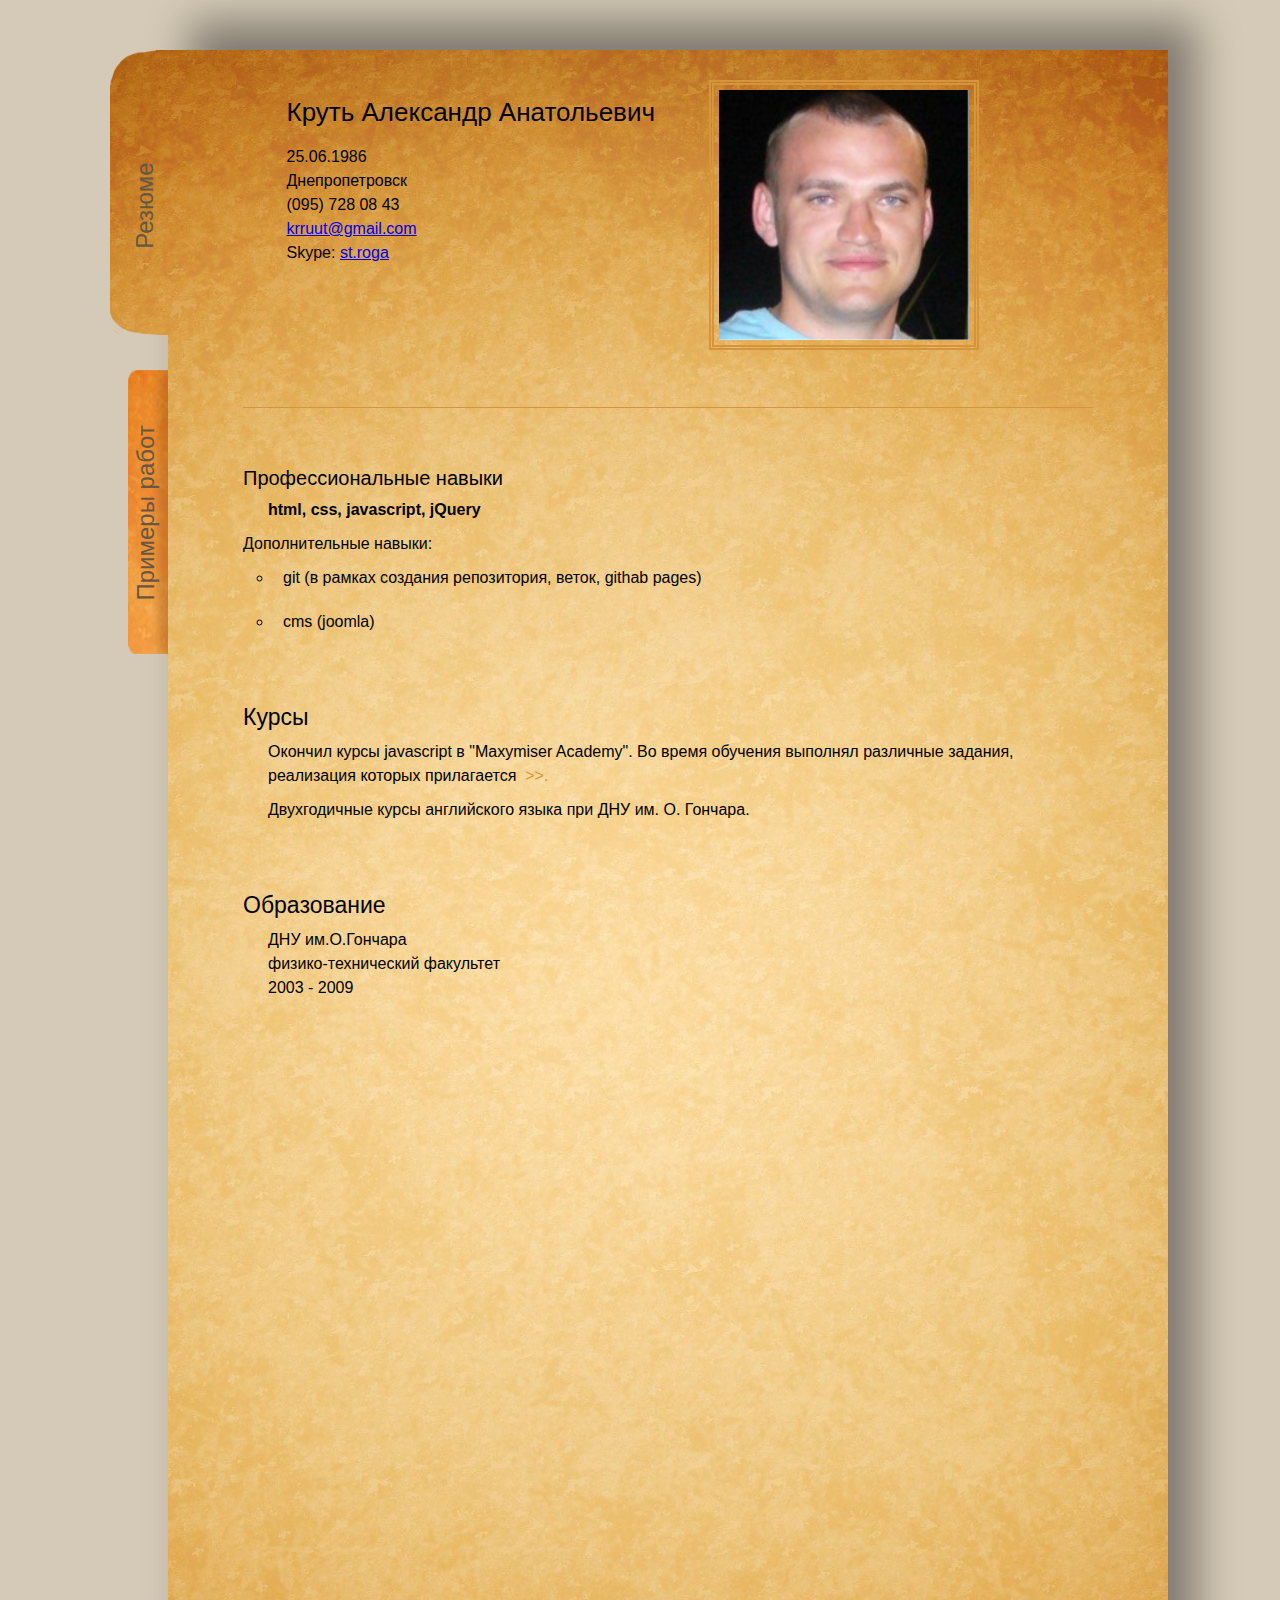
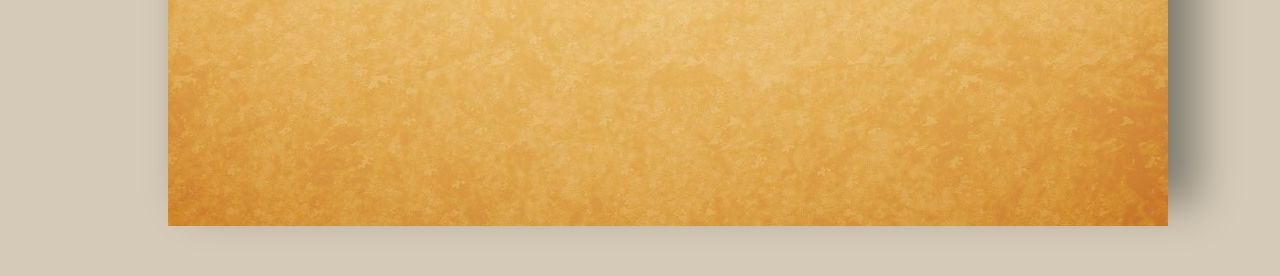
<file: index.html>
<!DOCTYPE html>
<html>
<head>
	<meta charset='utf-8' />
	<meta http-equiv="X-UA-Compatible" content="chrome=1" />
	

	<link rel="stylesheet" type="text/css" media="screen" href="css/style.css">
	<script type="text/javascript" src="js/helpers.js"></script>
	<title>Me</title>
</head>
<body>
	<div class="wrapper">
		<div class="sidebar">
			<div class="res_b" >
				<img src="new_img/first_all.png">
			</div>
			<div class="resume">
				<a href="#resume">Резюме</a>
			</div>
			<div class="task_b" >
				<img src="new_img/second_all.png">
			</div>
			<div class="tasks">
				<a href="#tasks">Примеры работ</a>
			</div>
		</div>
		<div class="content">
			<div class="resume_page">
				<div class="header">
					<div class="text_content">
						<h1>Круть Александр Анатольевич</h1>
						<div class="about">
							<p>25.06.1986</p>
							<p>Днепропетровск</p>
							<p>(095) 728 08 43</p>
							<a href="mailto:krruut@gmail.com">krruut@gmail.com</a>
							<p>Skype: <a href="skype:st.roga?chat">st.roga</a></p>
						</div>
					</div>
					<div class="foto">
						<img src="new_img/me.png" width="250" height="250">
					</div>
				</div>
				<div class="resume_content">
					<div class="skills">
						<h3>Профессиональные навыки</h3>
						<p>
							html, css, javascript, jQuery
						</p>
						<ol>Дополнительные навыки:
							<li>git (в рамках создания репозитория, веток, githab pages)</li>
							<li>cms (joomla)</li>
						</ol>
					</div>
					<div class="courses">
						<h2>Курсы</h2>
						<p>
							Окончил курсы javascript в "Maxymiser Academy". Во время обучения выполнял различные задания, реализация которых прилагается 
							<a href="#tasks"> &nbsp;>>.</a>
						</p>
						<p>Двухгодичные курсы английского языка при ДНУ им. О. Гончара.</p>
					</div>
					<div class="education">
						<h2>Образование</h2>
						<p>
							ДНУ им.О.Гончара</br>
							физико-технический факультет</br>
							2003 - 2009
						</p>
					</div>
				</div>
			</div> 
			<div class="code_page hide">
				<div class="links">
					<h2>Примеры работ</h2>
					<ul>
						<li>
							<p>1. Реализовать галерею</p>
							<p>Требования:</p>
							<ol>
								<li>Использовать разные изображения для превьюшек и большого изображения (в этом и заключается цимес)</li>
								<li>Автоматически листать на следующее изображение через 5 секунд</li>
								<li>Не листать галерею после того, как пользователь кликнул на одну из превьюшек</li>
								<li>Количество галерей на странице может быть любым</li>
								<li>Количество изображений в галерее может быть любым</li>
								<li>Галерею можно листать с клавиатуры. Но только одну из всех галерей на странице. Листается та, с которой пользователь работал в последний раз. Или над которой находится мышка в данный момент.</li>
								<li>Должно работать в 8 ие.</li>
							</ol>
							<p>Реализация:&nbsp;<a href="Prototypes/index.html">Галерея&nbsp;</a> <span>Код:&nbsp;<a href="https://github.com/KrutA/study/tree/master/Prototypes/css">Css&nbsp;</a> <a href="https://github.com/KrutA/study/tree/master/Prototypes/js">JavaScript</a></span></p>
						</li>

						<li>
							<p>2. Реализовать многоуровневое контекстное меню как в Windows. Открываться должно по правой кнопке в любой части страницы. </p>
							<p>Реализация:&nbsp;<a href="Context menu/index.html">Контекстное меню&nbsp;</a> <span>Код:&nbsp;<a href="https://github.com/KrutA/study/tree/master/Context%20menu/css">Css&nbsp;</a> <a href="https://github.com/KrutA/study/tree/master/Context%20menu/js">JavaScript</a></span></p>
						</li>
						<li>
							<p>3. Реализовать инпут (слайдер). Библиотеку jquery не использовать. Подписку на события слайдера сделать через свой метод on.</p>
							<p>Реализация:&nbsp;<a href="slider/index.html">Слайдер&nbsp;</a> <span>Код:&nbsp;<a href="https://github.com/KrutA/study/blob/master/slider/css/style.css">Css&nbsp;</a> <a href="https://github.com/KrutA/study/blob/master/slider/js/slider.js">JavaScript</a></span></p>
						</li>
						<li>
							<p>4. Реализовать инпут-пароль, в момент ввода проверять сложность вводимого пароля. Сложность градировать по 5-бальной шкале. Показывать уровень сложности пароля под полем ввода. Детали реализации функции проверки сложности пароля не интересны (можно считать количество символов, например).
							</p>
							<p>Написать валидатор, который будет проверять верность вводимого email-а. Каждую ошибку сопровождать соответствующим сообщением. Возможные ошибки: не заполненное поле, не валидный email, уже занятый email. Предполагаем, что список занятых email-лов есть, и он хранится в глобальной переменной.
							</p>
							<p>Реализация:&nbsp;<a href="Forms/index.html">Email и Password валидация&nbsp;</a> <span>Код:&nbsp;<a href="https://github.com/KrutA/study/tree/master/Forms/css">Css&nbsp;</a> <a href="https://github.com/KrutA/study/tree/master/Forms/js">JavaScript</a></span></p>
						</li>
						<li>
							<p>5. Реализовать функционал подобный этому:
								<a href="http://jscourses.github.io/simple-shop/">Пример</a>
								. Плюс, дополнить его следующими возможностями:
								<ol>
									<li>сортировка таблицы продуктов (по имени, цене)</li>
									<li>запоминание открытой вкладки через url</li>
									<li>удаление продуктов из корзины</li>
									<li>запоминание продуктов в корзине (после перезагрузки корзина не должна сбрасываться)</li>
								</ol>
							</p>
							<p>Реализация:&nbsp;<a href="market/index.html">Вэб-магазин&nbsp;</a><span>Код:&nbsp;<a href="https://github.com/KrutA/study/tree/master/market/css">Css&nbsp;</a> <a href="https://github.com/KrutA/study/tree/master/market/javascript">JavaScript</a></span></p>
						</li>
						<li>
							<p>6. Превратить меню хабры в меню из табов.</p>
							<p><span>Код:&nbsp; <a href="https://github.com/KrutA/study/blob/master/iFrames/habr.js">JavaScript</a></span></p>
						</li>
						<li>
							<p>7. Получить данные о продуктах на розетке с других страниц категории.</p>
							<p><span>Код:&nbsp; <a href="https://github.com/KrutA/study/blob/master/Ajax/rozetka.js">JavaScript</a></span></p>
						</li>
						<li>
							<p>8. Сделать "бесконечную" ленту из комиксов на <a href="http://www.explosm.net/comics/3305/">http://www.explosm.net/comics/3305</a>.</p>
							<p><span>Код:&nbsp; <a href="https://github.com/KrutA/study/blob/master/Ajax/comics.js">JavaScript</a></span></p>
						</li>
						<li>
							<p>9. Выбрать понравившийся дизайн на <a href="http://www.mezzoble.com/zengarden/alldesigns">http://www.mezzoble.com/zengarden/alldesigns</a>. Реализовать такой же с уже заданным HTML (менять нельзя, javascript использовать нельзя).</p>
							<p>Реализация:&nbsp;<a href="Zen/index.html">Верстка&nbsp;</a> <span>Код:&nbsp;<a href="https://github.com/KrutA/study/tree/master/Zen/css">Css&nbsp;</a></span></p>
						</li>
						
					</ul>
				</div>
			</div>
		</div>
	</div>
	<script type="text/javascript" src="js/main.js"></script>
</body>
</html>
</file>
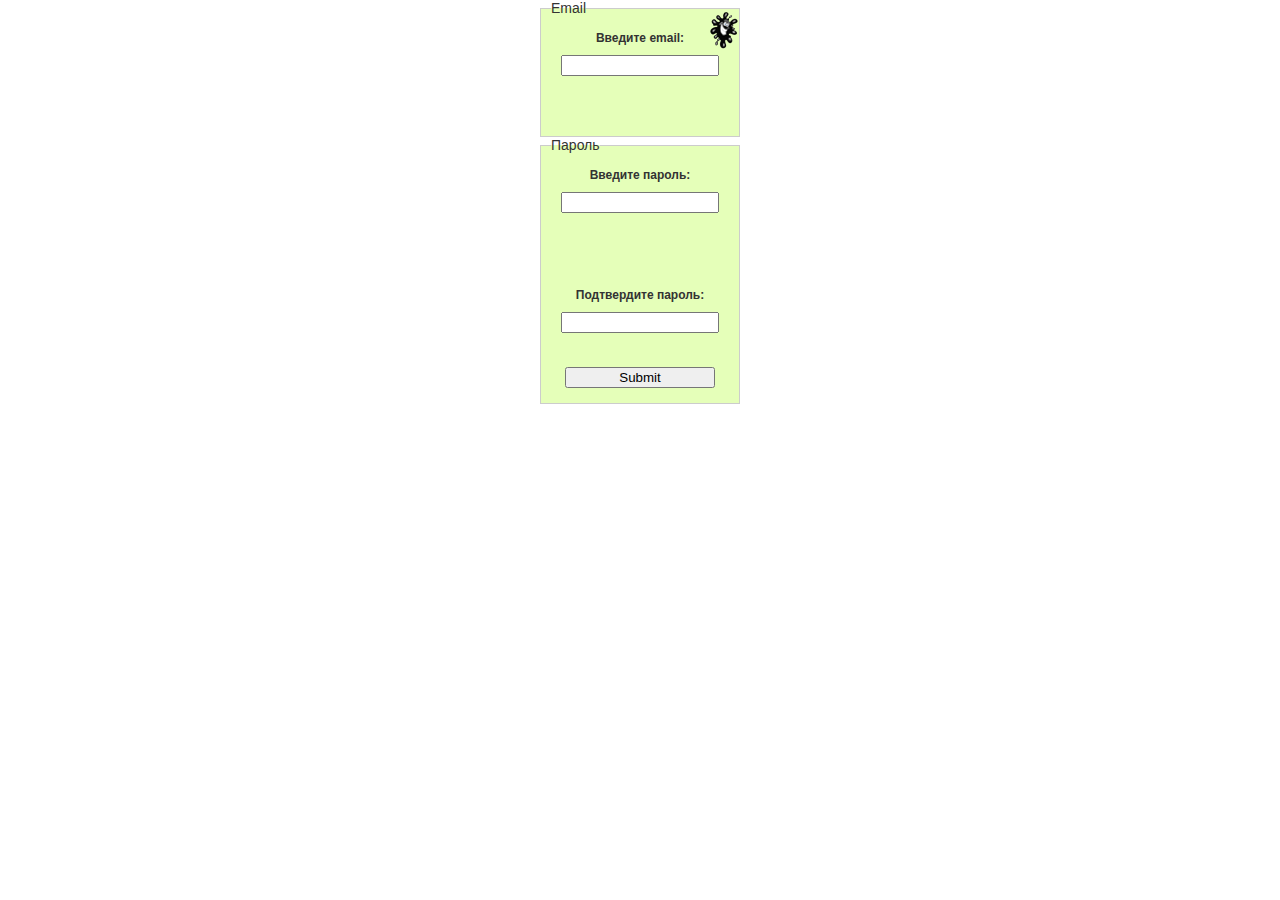
<file: Forms/index.html>
<!DOCTYPE html>
<html>
<head>
	<title></title>
	<link href="css/fieldset.css" rel="stylesheet" type="text/css" />
	<!--[if lt IE 9]>
            <link href="css/fieldset_ie.css" rel="stylesheet" type="text/css" />
    <![endif]-->
</head>

<body>
<div class="wrapper">
	<form action="someaction" name="email_form" method="POST">
	<fieldset class="first">
	<legend>Email</legend>
		<p class="text_label"><label for="email_id">Введите email: </label></p>
		<p><input type="text" name="email" id="email_id"></p>
		<p class="message_email"></p>
	</fieldset>
	<fieldset class="second">
	<legend>Пароль</legend>
		<p class="text_label"><label for="password_id">Введите пароль: </label></p>
		<p><input type="password" name="password_field" id="password_id"></p>
		<div class="password_result">
			<div class="line"></div>
			<p class="message">Надежность: </p>
			<p class = "second_message"></p>
		</div>
		<p class="text_label"><label for="password_confirm_id">Подтвердите пароль: </label></p>
		<p><input type="password" name="password_confirm" id="password_confirm_id"></p>
		<p class="not_match">Пароли не совпадают!</p>
		<p><input type="submit" name="button"></p>
	</fieldset>
	</form>
	<script type="text/javascript" src="js/toolbox.js"></script>
	<script type="text/javascript" src="js/validation.js"></script>
</div>
</body>
</html>
</file>
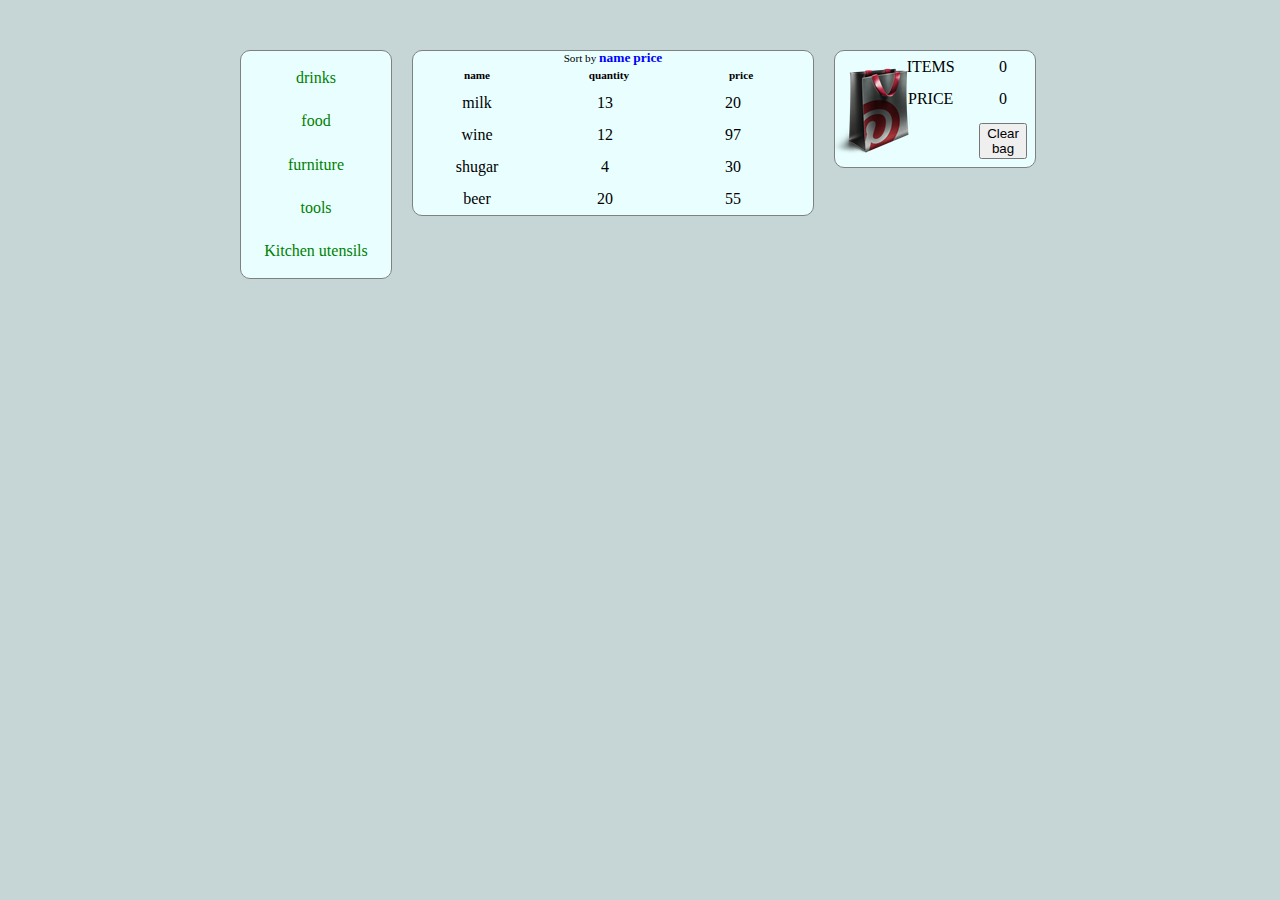
<file: market/index.html>
<!DOCTYPE html>
<html>
<head>
	<meta charset = "utf-8">
	<title>Market</title>
	<link rel="stylesheet" type="text/css" href="css/reset.css">
	<link rel="stylesheet" type="text/css" href="css/custom.css">
	<script type="text/javascript" src="javascript/jquery_1.10.2.js"></script>
	<script type="text/javascript" src="javascript/popup.js"></script>
	<script type="text/javascript" src="javascript/main.js"></script>
</head>
<body>
	<div class="container">
		<div class="wrapper">
			<div  class="categories">
				<ul>
					<li>
						<a href="#drinks">drinks</a>
					</li>
					<li>
						<a href="#food">food</a>
					</li>
					<li>
						<a href="#furniture">furniture</a>
					</li>
					<li>
						<a href="#tools">tools</a>
					</li>
					<li>
						<a href="#kitchen_utensils">Kitchen utensils</a>
					</li>
				</ul>
			</div>

			<div class="content">
				<div class="sort">
					Sort by
					<span class="sortByName">name</span>
					<span class="sortByPrice">price</span>
				</div>
				<div class="headers">
					<span>name</span>
					<span>quantity</span>
					<span>price</span>
				</div>
				<div class="goods"></div>
			</div>

			<div  class="cart" style="display:none">
			<table>
				<tr class="head">
					<td>Goods:</td>
					<td>Quantity:</td>
					<td>Price:</td>
					<td class="close">
						<img src="img/close1.png">
					</td>
				</tr>

				<tr class="order"></tr>
				<tr class="total">
					<td>Total price:</td>
					<td></td>
					<td class="sum">0</td>
					<td class="clear">
						<button>Clear bag</button>
					</td>
				</tr>
			</table>
			</div>
			<!-- <div class="mini_cart">
				<div>
					<p>Total items:</p>
					<p>Total price:</p>
				</div>
			</div> -->
			<div class="mini_cart">
				<table >
					<tr class="items">
						<td></td>
						<td>ITEMS</td>
						<td class="quantity">0</td>
					</tr>
					<tr class="price">	
						<td></td>
						<td>PRICE</td>
						<td class="sum">0</td>
					</tr>
					<tr>
						<td></td>
						<td></td>
						<td>
							<button  class="clear">Clear bag</button>
						</td>
						
					</tr>
					
				</table>
			</div>
		</div>	
	</div>
</body>
</html>
</file>
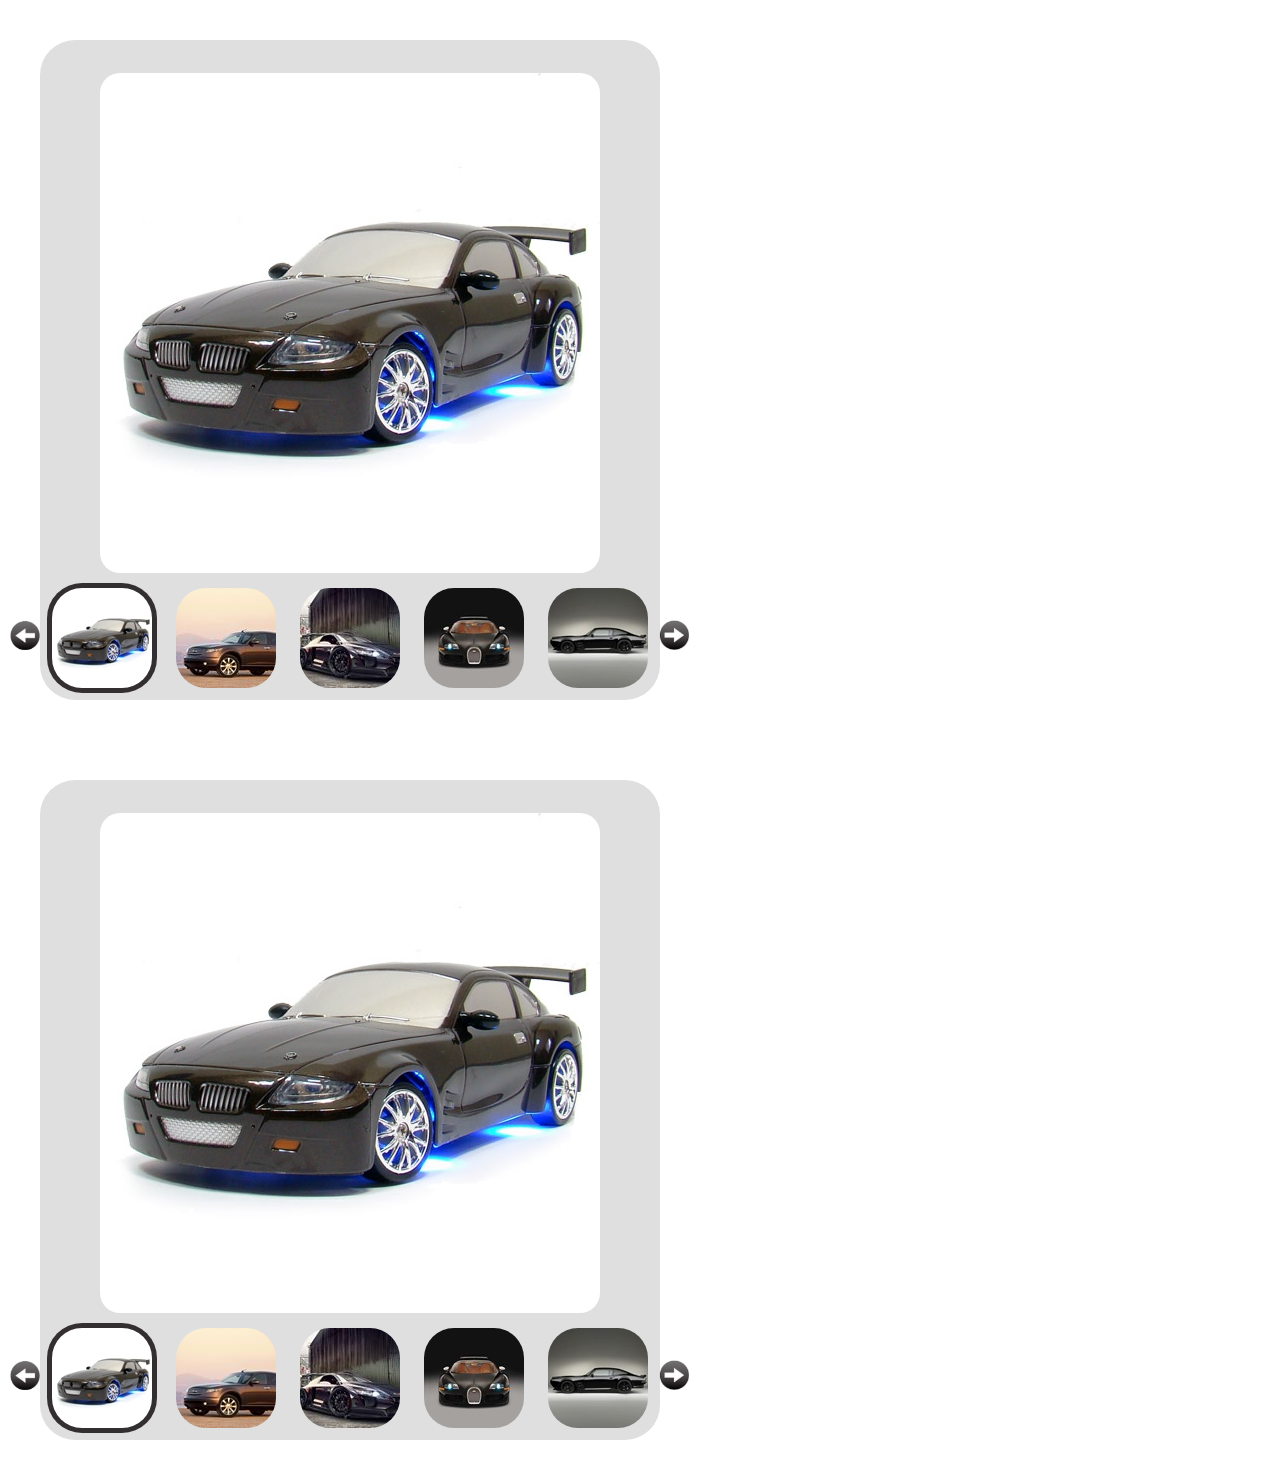
<file: Prototypes/index.html>
<!DOCTYPE html>
<html>
<head>
	<title>Galery example</title>
	<link rel="stylesheet" type="text/css" href="css/reset.css">
	<link rel="stylesheet" type="text/css" href="css/main.css">
</head>
<body>

	<div class ="gallery car-gallery">
		<a href="somewhere" class="arrow left-arrow"><img src="img/arrows/1.png" width="30" height="30"/></a>
		<a href="somewhere.else" class="arrow right-arrow"><img src="img/arrows/2.png" width="30" height="30"/></a>
		<div class="big-picture">
			<img src="img/large/0.jpg" width="500" height="500" />
		</div>
		<div class="container">
			<ul class="previews">
				<li><img data-largeimagesrc = "img/large/0.jpg" src="img/small/0.jpg" /></li>
				<li><img data-largeimagesrc = "img/large/1.jpg" src="img/small/1.jpg" /></li>
				<li><img data-largeimagesrc = "img/large/2.jpg" src="img/small/2.jpg" /></li>
				<li><img data-largeimagesrc = "img/large/3.jpg" src="img/small/3.jpg" /></li>
				<li><img data-largeimagesrc = "img/large/4.jpg" src="img/small/4.jpg" /></li>
				<li><img data-largeimagesrc = "img/large/5.jpg" src="img/small/5.jpg" /></li>
				<li><img data-largeimagesrc = "img/large/6.jpg" src="img/small/6.jpg" /></li>
				<li><img data-largeimagesrc = "img/large/7.jpg" src="img/small/7.jpg" /></li>
				<li><img data-largeimagesrc = "img/large/8.jpg" src="img/small/8.jpg" /></li>
				<li><img data-largeimagesrc = "img/large/9.jpg" src="img/small/9.jpg" /></li>
				<li><img data-largeimagesrc = "img/large/10.jpg" src="img/small/10.jpg" /></li>
				<li><img data-largeimagesrc = "img/large/11.jpg" src="img/small/11.jpg" /></li>
			</ul>
		</div>
	</div>

	<div class ="gallery car-gallery1">
		<a href="somewhere" class="arrow left-arrow"><img src="img/arrows/1.png" width="30" height="30"/></a>
		<a href="somewhere.else" class="arrow right-arrow"><img src="img/arrows/2.png" width="30" height="30"/></a>
		<div class="big-picture">
			<img src="img/large/0.jpg" width="500" height="500" />
		</div>
		<div class="container">
			<ul class="previews">
				<li><img data-largeimagesrc = "img/large/0.jpg" src="img/small/0.jpg" /></li>
				<li><img data-largeimagesrc = "img/large/1.jpg" src="img/small/1.jpg" /></li>
				<li><img data-largeimagesrc = "img/large/2.jpg" src="img/small/2.jpg" /></li>
				<li><img data-largeimagesrc = "img/large/3.jpg" src="img/small/3.jpg" /></li>
				<li><img data-largeimagesrc = "img/large/4.jpg" src="img/small/4.jpg" /></li>
				<li><img data-largeimagesrc = "img/large/5.jpg" src="img/small/5.jpg" /></li>
				<li><img data-largeimagesrc = "img/large/6.jpg" src="img/small/6.jpg" /></li>
				<li><img data-largeimagesrc = "img/large/7.jpg" src="img/small/7.jpg" /></li>
				<li><img data-largeimagesrc = "img/large/8.jpg" src="img/small/8.jpg" /></li>

			</ul>
		</div>
	</div>
	<script type="text/javascript" src="js/tools.js"></script>
	<script type="text/javascript" src="js/main.js"></script>
</body>
</html>
</file>
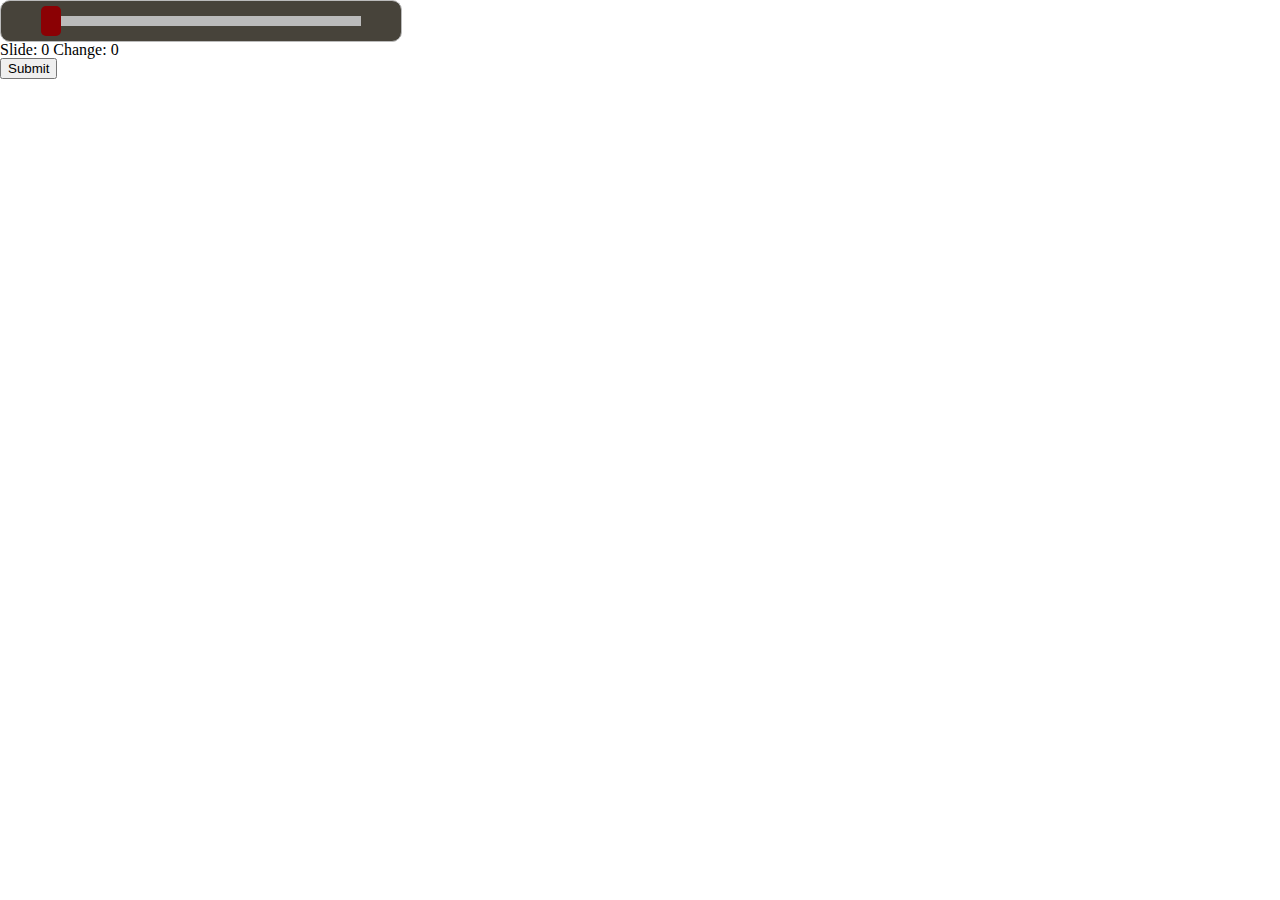
<file: slider/index.html>
<!DOCTYPE html>
<html>
<head>
	<title></title>
	<link rel="stylesheet" type="text/css" href="css/style.css">
</head>
<body>
<div class="container first">
	<div class="sliders wrapper">
		<div class = "line">
			<div class="slider"></div>
		</div>
	</div>
	<div class = "values">
		<div class="slide_value">Slide: <span>0</span></div>
		<div class="change_value">Change: <span>0</span></div>
	</div>
	<form name="slider_form" action="/form-action" method="GET">
		<input name = "result" type="hidden"></input>
		<input type="submit"></input>
	</form>
</div>
<script type="text/javascript" src="js/slider.js"></script>
</body>
</html>
</file>
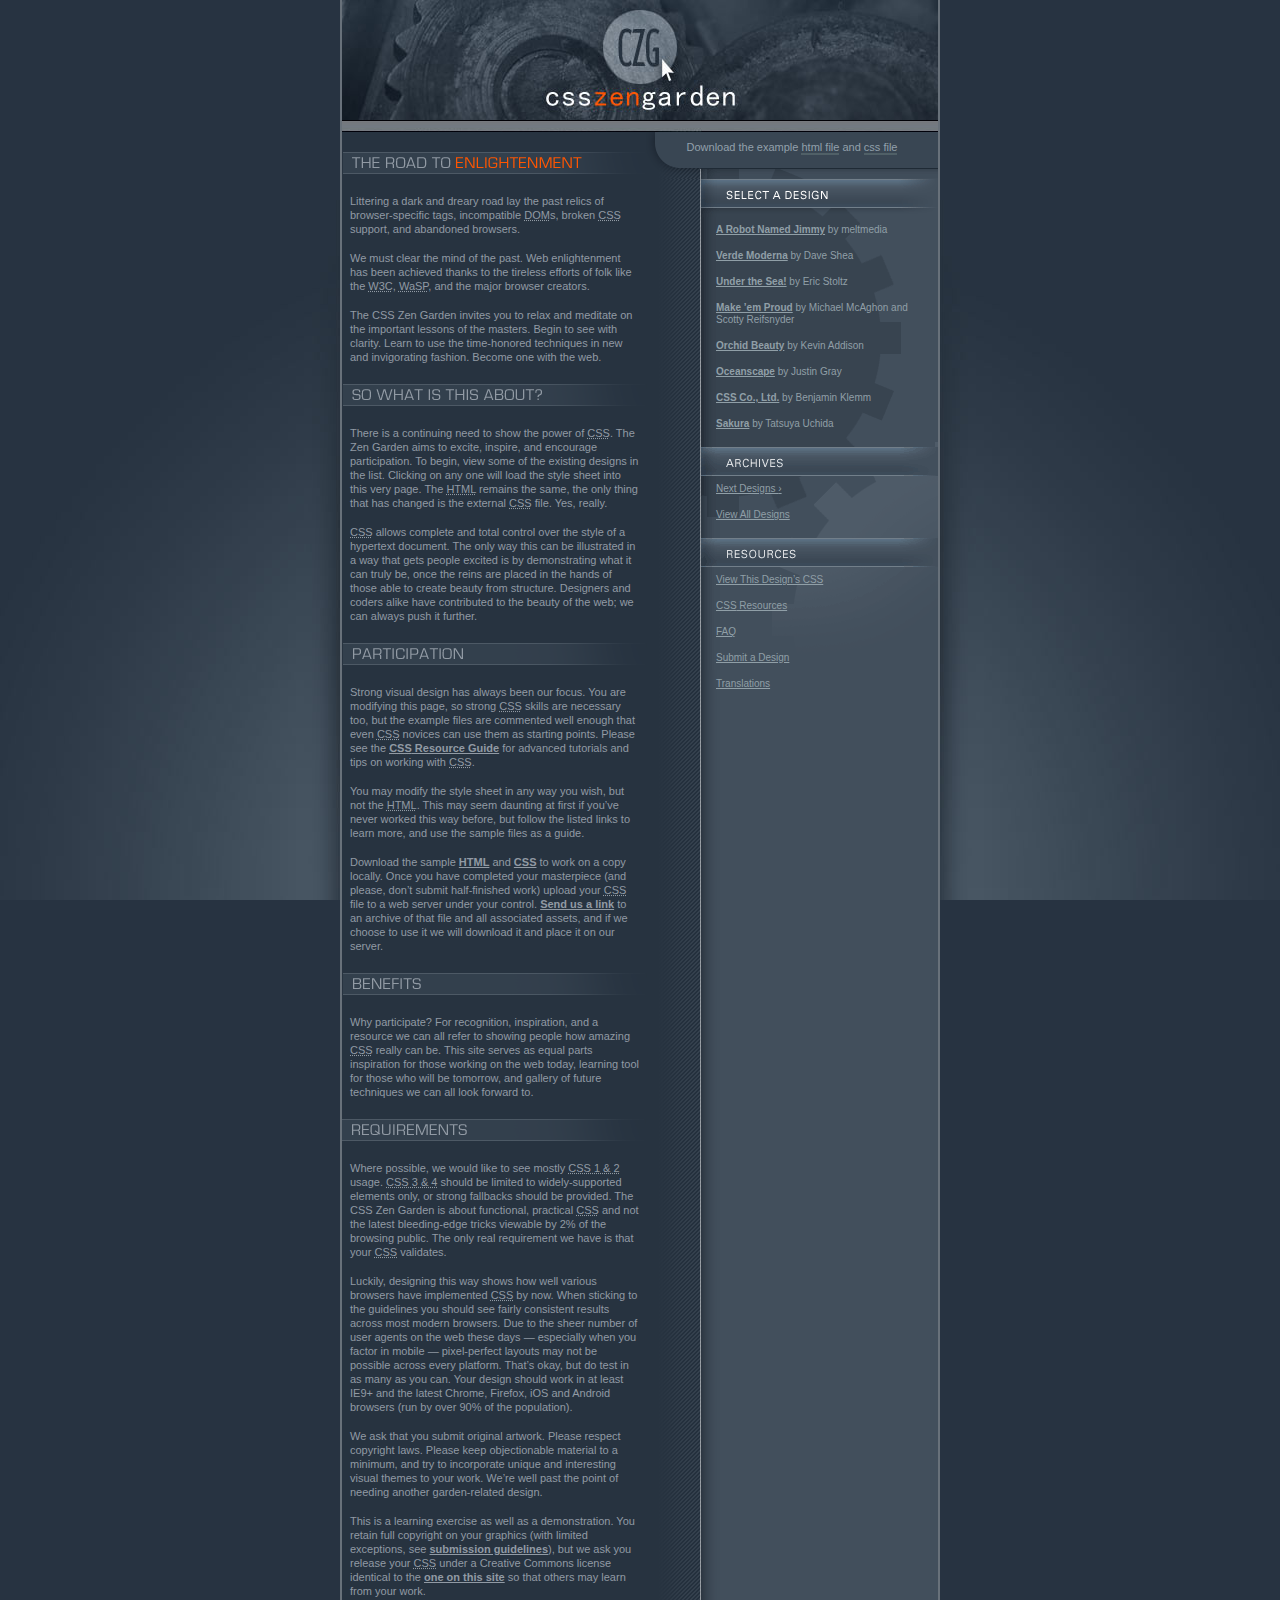
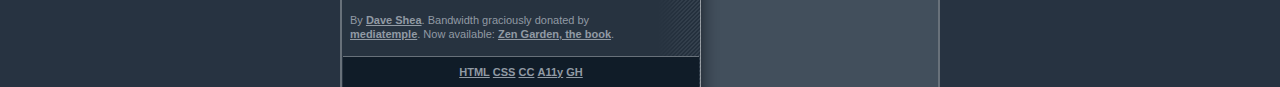
<file: Zen/index.html>
<!DOCTYPE html>
<html lang="en">
<head>
	<meta charset="utf-8">
	<title>CSS Zen Garden: The Beauty in CSS Design</title>

	<link rel="stylesheet" type="text/css" media="screen" href="css/stylesheet.css">
	<link rel="alternate" type="application/rss+xml" title="RSS" href="http://www.csszengarden.com/zengarden.xml">

	<meta name="viewport" content="width=device-width, initial-scale=1.0">
	<meta name="author" content="Dave Shea">
	<meta name="description" content="A demonstration of what can be accomplished visually through CSS-based design.">
	<meta name="robots" content="all">

	<!--[if lt IE 9]>
	<link rel="stylesheet" type="text/css" media="screen" href="css/stylesheetie.css">
	<![endif]-->
</head>

<!--



	View source is a feature, not a bug. Thanks for your curiosity and
	interest in participating!

	Here are the submission guidelines for the new and improved csszengarden.com:

	- CSS3? Of course! Prefix for ALL browsers where necessary.
	- go responsive; test your layout at multiple screen sizes.
	- your browser testing baseline: IE9+, recent Chrome/Firefox/Safari, and iOS/Android
	- Graceful degradation is acceptable, and in fact highly encouraged.
	- use classes for styling. Don't use ids.
	- web fonts are cool, just make sure you have a license to share the files

	And a few tips on building your CSS file:

	- use :first-child, :last-child and :nth-child to get at non-classed elements
	- use ::before and ::after to create pseudo-elements for extra styling
	- use multiple background images to apply as many as you need to any element
	- use the Kellum Method for image replacement, if still needed. http://goo.gl/GXxdI
	- don't rely on the extra divs at the bottom. Use ::before and ::after instead.

		
-->

<body id="css-zen-garden">
<div class="page-wrapper">

	<section class="intro" id="zen-intro">
		<header role="banner">
			<h1>CSS Zen Garden</h1>
			<h2>The Beauty of <abbr title="Cascading Style Sheets">CSS</abbr> Design</h2>
		</header>

		<div class="summary" id="zen-summary" role="article">
			<p>A demonstration of what can be accomplished through <abbr title="Cascading Style Sheets">CSS</abbr>-based design. Select any style sheet from the list to load it into this page.</p>
			<p>Download the example <a href="/examples/index" title="This page's source HTML code, not to be modified.">html file</a> and <a href="/examples/style.css" title="This page's sample CSS, the file you may modify.">css file</a></p>
		</div>

		<div class="preamble" id="zen-preamble" role="article">
			<h3>The Road to Enlightenment</h3>
			<p>Littering a dark and dreary road lay the past relics of browser-specific tags, incompatible <abbr title="Document Object Model">DOM</abbr>s, broken <abbr title="Cascading Style Sheets">CSS</abbr> support, and abandoned browsers.</p>
			<p>We must clear the mind of the past. Web enlightenment has been achieved thanks to the tireless efforts of folk like the <abbr title="World Wide Web Consortium">W3C</abbr>, <abbr title="Web Standards Project">WaSP</abbr>, and the major browser creators.</p>
			<p>The CSS Zen Garden invites you to relax and meditate on the important lessons of the masters. Begin to see with clarity. Learn to use the time-honored techniques in new and invigorating fashion. Become one with the web.</p>
		</div>
	</section>

	<div class="main supporting" id="zen-supporting" role="main">
		<div class="explanation" id="zen-explanation" role="article">
			<h3>So What is This About?</h3>
			<p>There is a continuing need to show the power of <abbr title="Cascading Style Sheets">CSS</abbr>. The Zen Garden aims to excite, inspire, and encourage participation. To begin, view some of the existing designs in the list. Clicking on any one will load the style sheet into this very page. The <abbr title="HyperText Markup Language">HTML</abbr> remains the same, the only thing that has changed is the external <abbr title="Cascading Style Sheets">CSS</abbr> file. Yes, really.</p>
			<p><abbr title="Cascading Style Sheets">CSS</abbr> allows complete and total control over the style of a hypertext document. The only way this can be illustrated in a way that gets people excited is by demonstrating what it can truly be, once the reins are placed in the hands of those able to create beauty from structure. Designers and coders alike have contributed to the beauty of the web; we can always push it further.</p>
		</div>

		<div class="participation" id="zen-participation" role="article">
			<h3>Participation</h3>
			<p>Strong visual design has always been our focus. You are modifying this page, so strong <abbr title="Cascading Style Sheets">CSS</abbr> skills are necessary too, but the example files are commented well enough that even <abbr title="Cascading Style Sheets">CSS</abbr> novices can use them as starting points. Please see the <a href="http://www.mezzoblue.com/zengarden/resources/" title="A listing of CSS-related resources"><abbr title="Cascading Style Sheets">CSS</abbr> Resource Guide</a> for advanced tutorials and tips on working with <abbr title="Cascading Style Sheets">CSS</abbr>.</p>
			<p>You may modify the style sheet in any way you wish, but not the <abbr title="HyperText Markup Language">HTML</abbr>. This may seem daunting at first if you&#8217;ve never worked this way before, but follow the listed links to learn more, and use the sample files as a guide.</p>
			<p>Download the sample <a href="/zengarden-sample.html" title="This page's source HTML code, not to be modified.">HTML</a> and <a href="/zengarden-sample.css" title="This page's sample CSS, the file you may modify.">CSS</a> to work on a copy locally. Once you have completed your masterpiece (and please, don&#8217;t submit half-finished work) upload your <abbr title="Cascading Style Sheets">CSS</abbr> file to a web server under your control. <a href="http://www.mezzoblue.com/zengarden/submit/" title="Use the contact form to send us your CSS file">Send us a link</a> to an archive of that file and all associated assets, and if we choose to use it we will download it and place it on our server.</p>
		</div>

		<div class="benefits" id="zen-benefits" role="article">
			<h3>Benefits</h3>
			<p>Why participate? For recognition, inspiration, and a resource we can all refer to showing people how amazing <abbr title="Cascading Style Sheets">CSS</abbr> really can be. This site serves as equal parts inspiration for those working on the web today, learning tool for those who will be tomorrow, and gallery of future techniques we can all look forward to.</p>
		</div>

		<div class="requirements" id="zen-requirements" role="article">
			<h3>Requirements</h3>
			<p>Where possible, we would like to see mostly <abbr title="Cascading Style Sheets, levels 1 and 2">CSS 1 &amp; 2</abbr> usage. <abbr title="Cascading Style Sheets, levels 3 and 4">CSS 3 &amp; 4</abbr> should be limited to widely-supported elements only, or strong fallbacks should be provided. The CSS Zen Garden is about functional, practical <abbr title="Cascading Style Sheets">CSS</abbr> and not the latest bleeding-edge tricks viewable by 2% of the browsing public. The only real requirement we have is that your <abbr title="Cascading Style Sheets">CSS</abbr> validates.</p>
			<p>Luckily, designing this way shows how well various browsers have implemented <abbr title="Cascading Style Sheets">CSS</abbr> by now. When sticking to the guidelines you should see fairly consistent results across most modern browsers. Due to the sheer number of user agents on the web these days &#8212; especially when you factor in mobile &#8212; pixel-perfect layouts may not be possible across every platform. That&#8217;s okay, but do test in as many as you can. Your design should work in at least IE9+ and the latest Chrome, Firefox, iOS and Android browsers (run by over 90% of the population).</p>
			<p>We ask that you submit original artwork. Please respect copyright laws. Please keep objectionable material to a minimum, and try to incorporate unique and interesting visual themes to your work. We&#8217;re well past the point of needing another garden-related design.</p>
			<p>This is a learning exercise as well as a demonstration. You retain full copyright on your graphics (with limited exceptions, see <a href="http://www.mezzoblue.com/zengarden/submit/guidelines/">submission guidelines</a>), but we ask you release your <abbr title="Cascading Style Sheets">CSS</abbr> under a Creative Commons license identical to the <a href="http://creativecommons.org/licenses/by-nc-sa/3.0/" title="View the Zen Garden's license information.">one on this site</a> so that others may learn from your work.</p>
			<p role="contentinfo">By <a href="http://www.mezzoblue.com/">Dave Shea</a>. Bandwidth graciously donated by <a href="http://www.mediatemple.net/">mediatemple</a>. Now available: <a href="http://www.amazon.com/exec/obidos/ASIN/0321303474/mezzoblue-20/">Zen Garden, the book</a>.</p>
		</div>

		<footer>
			<a href="http://validator.w3.org/check/referer" title="Check the validity of this site&#8217;s HTML" class="zen-validate-html">HTML</a>
			<a href="http://jigsaw.w3.org/css-validator/check/referer" title="Check the validity of this site&#8217;s CSS" class="zen-validate-css">CSS</a>
			<a href="http://creativecommons.org/licenses/by-nc-sa/3.0/" title="View the Creative Commons license of this site: Attribution-NonCommercial-ShareAlike." class="zen-license">CC</a>
			<a href="http://mezzoblue.com/zengarden/faq/#aaa" title="Read about the accessibility of this site" class="zen-accessibility">A11y</a>
			<a href="https://github.com/mezzoblue/csszengarden.com" title="Fork this site on Github" class="zen-github">GH</a>
		</footer>

	</div>


	<aside class="sidebar" role="complementary">
		<div class="wrapper">

			<div class="design-selection" id="design-selection">
				<h3 class="select">Select a Design:</h3>
				<nav role="navigation">
					<ul>
					<li>
						<a href="?cssfile=/215/215.css" class="design-name">A Robot Named Jimmy</a> by						<a href="http://meltmedia.com/" class="designer-name">meltmedia</a>
					</li>					<li>
						<a href="?cssfile=/214/214.css" class="design-name">Verde Moderna</a> by						<a href="http://www.mezzoblue.com/" class="designer-name">Dave Shea</a>
					</li>					<li>
						<a href="?cssfile=/213/213.css" class="design-name">Under the Sea!</a> by						<a href="http://www.ericstoltz.com/" class="designer-name">Eric Stoltz</a>
					</li>					<li>
						<a href="?cssfile=/212/212.css" class="design-name">Make ’em Proud</a> by						<a href="http://skybased.com/" class="designer-name">Michael McAghon and Scotty Reifsnyder</a>
					</li>					<li>
						<a href="?cssfile=/211/211.css" class="design-name">Orchid Beauty</a> by						<a href="#" class="designer-name">Kevin Addison</a>
					</li>					<li>
						<a href="?cssfile=/210/210.css" class="design-name">Oceanscape</a> by						<a href="http://www.pixel-house.com.au/" class="designer-name">Justin Gray</a>
					</li>					<li>
						<a href="?cssfile=/209/209.css" class="design-name">CSS Co., Ltd.</a> by						<a href="http://www.benklemm.de/" class="designer-name">Benjamin Klemm</a>
					</li>					<li>
						<a href="?cssfile=/208/208.css" class="design-name">Sakura</a> by						<a href="#" class="designer-name">Tatsuya Uchida</a>
					</li>					</ul>
				</nav>
			</div>

			<div class="design-archives" id="design-archives">
				<h3 class="archives">Archives:</h3>
				<nav role="navigation">
					<ul>
						<li class="next">
							<a href="?cssfile=/214/214.css&amp;page=1">
								Next Designs <span class="indicator">&rsaquo;</span>
							</a>
						</li>
						<li class="viewall">
							<a href="http://www.mezzoblue.com/zengarden/alldesigns/" title="View every submission to the Zen Garden.">
								View All Designs							</a>
						</li>
					</ul>
				</nav>
			</div>

			<div class="zen-resources" id="zen-resources">
				<h3 class="resources">Resources:</h3>
				<ul>
					<li class="view-css">
						<a href="/214/214.css" title="View the source CSS file of the currently-viewed design.">
							View This Design&#8217;s <abbr title="Cascading Style Sheets">CSS</abbr>						</a>
					</li>
					<li class="css-resources">
						<a href="http://www.mezzoblue.com/zengarden/resources/" title="Links to great sites with information on using CSS.">
							<abbr title="Cascading Style Sheets">CSS</abbr> Resources						</a>
					</li>
					<li class="zen-faq">
						<a href="http://www.mezzoblue.com/zengarden/faq/" title="A list of Frequently Asked Questions about the Zen Garden.">
							<abbr title="Frequently Asked Questions">FAQ</abbr>						</a>
					</li>
					<li class="zen-submit">
						<a href="http://www.mezzoblue.com/zengarden/submit/" title="Send in your own CSS file.">
							Submit a Design						</a>
					</li>
					<li class="zen-translations">
						<a href="http://www.mezzoblue.com/zengarden/translations/" title="View translated versions of this page.">
							Translations						</a>
					</li>
				</ul>
			</div>
		</div>
	</aside>


</div>

<!--

	These superfluous divs/spans were originally provided as catch-alls to add extra imagery.
	These days we have full ::before and ::after support, favour using those instead.
	These only remain for historical design compatibility. They might go away one day.
		
-->
<div class="extra1" role="presentation"></div><div class="extra2" role="presentation"></div><div class="extra3" role="presentation"></div>
<div class="extra4" role="presentation"></div><div class="extra5" role="presentation"></div><div class="extra6" role="presentation"></div>

</body>
</html>
</file>
<file: css/style.css>
html, body, div, span, applet, object, iframe,
h1, h2, h3, h4, h5, h6, p, blockquote, pre,
a, abbr, acronym, address, big, cite, code,
del, dfn, em, img, ins, kbd, q, s, samp,
small, strike, strong, sub, sup, tt, var,
b, u, i, center,
dl, dt, dd, ol, ul, li,
fieldset, form, label, legend,
table, caption, tbody, tfoot, thead, tr, th, td,
article, aside, canvas, details, embed, 
figure, figcaption, footer, header, hgroup, 
menu, nav, output, ruby, section, summary,
time, mark, audio, video {
	margin: 0;
	padding: 0;
	border: 0;
	font-size: 100%;
	font: inherit;
	vertical-align: baseline;
}
/* HTML5 display-role reset for older browsers */
article, aside, details, figcaption, figure, 
footer, header, hgroup, menu, nav, section {
	display: block;
}
body {
	line-height: 1;
}
ol, ul {
	list-style: none;
}
blockquote, q {
	quotes: none;
}
blockquote:before, blockquote:after,
q:before, q:after {
	content: '';
	content: none;
}
table {
	border-collapse: collapse;
	border-spacing: 0;
}


/*-----It was reset---------*/

body {
	background: #D5CAB7;
}

.wrapper {
	position: relative;
	font-family: Geneva, Arial, Helvetica, sans-serif;
	margin: 50px auto;
	left: 28px;
	height: 1776px;
	width: 1000px;
	line-height: 1.5em;
	box-shadow: 25px -25px 40px 3px rgba(0,0,0,0.4) ;
	background-image: url(../new_img/bg.png);
	background-repeat: no-repeat;
}

.header img {
	padding: 5px;
	border: 5px double #D6943D;
}

.header {
	padding-top: 30px;
	position: relative;
	width: 90%;
	text-align: center;
}

h1 {
	font-size: 26px;
	line-height: 2.5em;
}

h2 {
	font-size: 23px;
	line-height: 2em;
}

h3 {
	font-size: 20px;
	line-height: 2em;
}

.hide {
	display: none;
}

.show {
	display: block;
}

/*first page*/
.resume_content p {
	padding-left: 25px;
}

.text_content {
	font-family: Geneva, Arial, Helvetica, sans-serif;
	display: inline-block;
	padding-left: 30px;
	vertical-align: top;
	text-align: left;
}

.foto {
	display: inline-block;
	padding-left: 50px;
}

.resume_content {
	width: 85%;
	margin: 50px auto;
	padding-top: 50px;
	border-top: 1px solid #D6943D;
}

.resume_content a {
	text-decoration: none;
	color: #D6943D;
}

.resume_content p {
	padding-bottom: 10px;
}

.resume_content div {
	padding-bottom: 50px;
}

.sidebar {
	width: 0;
	float: left;
}

.sidebar a {
	text-decoration: none;
	color: #665742;
	font-size: 24px;
}

.res_b {
	position: relative;
	left: -58px;
	overflow: hidden;
	width: 58px;
}


.task_b {
	position: relative;
	left: -58px;
	overflow: hidden;
	width: 58px;
}

.task_b img {
	margin-left: -58px;
}

.task_code_b {
	position: relative;
	left: -58px;
	overflow: hidden;
	width: 58px;
}

.task_code_b img {
	margin-left: -58px;
}

.tasks,
.resume {
	position: relative;
	display: inline-block;
	-moz-transform: rotate(-90deg);
	-ms-transform: rotate(-90deg); 
	-webkit-transform: rotate(-90deg);
	-o-transform: rotate(-90deg);
	transform: rotate(-90deg);
}

.resume {
	top: -150px;
	left: -65px;
}

.tasks {
	width: 12em;
	top: -170px;
	left: -117px;
}

.skills p {
	font-weight: bold;
}

.skills li {
	list-style-type: circle;
}

li {
	padding: 10px;
}

/*second page*/

.links {
	width: 85%;
	margin: 50px auto;
}

.links h2 {
	text-align: center;
}

.links ol {
	list-style-type: circle;
}

ol li {
	margin-left: 30px;
}
</file>
<file: Forms/css/fieldset.css>
html, body, div, span, applet, object, iframe,
h1, h2, h3, h4, h5, h6, p, blockquote, pre,
a, abbr, acronym, address, big, cite, code,
del, dfn, em, img, ins, kbd, q, s, samp,
small, strike, strong, sub, sup, tt, var,
b, u, i, center,
dl, dt, dd, ol, ul, li,
fieldset, form, label, legend,
table, caption, tbody, tfoot, thead, tr, th, td,
article, aside, canvas, details, embed, 
figure, figcaption, footer, header, hgroup, 
menu, nav, output, ruby, section, summary,
time, mark, audio, video {
	margin: 0;
	padding: 0;
	border: 0;
	font-size: 100%;
	font: inherit;
	vertical-align: baseline;
}
/* HTML5 display-role reset for older browsers */
article, aside, details, figcaption, figure, 
footer, header, hgroup, menu, nav, section {
	display: block;
}
body {
	line-height: 1;
}
ol, ul {
	list-style: none;
}
blockquote, q {
	quotes: none;
}
blockquote:before, blockquote:after,
q:before, q:after {
	content: '';
	content: none;
}
table {
	border-collapse: collapse;
	border-spacing: 0;
}


/*-----It was reset---------*/

.wrapper {
	width: 200px;
	font: 12px Verdana, sans-serif;
	color: #333333;
	margin: 0 auto;
}

legend {
	font-size: 14px;
}

fieldset {
	padding: 10px 10px;
	background-color: #E5FFB9;
	border: 1px solid #cccccc;
}

.first {
	background-image: url(../img/1.png);
	background-repeat: no-repeat;
	background-position: top right; 
}

p {
	padding: 5px;
	text-align: center;
}

input {
	width: 150px;
}

.text_label {
	font-weight: bold;
}

/*email*/

.message_email {
	height: 35px;
}

.show {
	visibility: visible;
}

.hide {
	visibility: hidden;
}
/*password*/

.no_js .wrapper,
.no_js .password_result {
	display: none;
}

.password {
	margin:.2em;
}

.password_result {
	height: 65px;
}

.line {
	margin: 0 auto;
	width: 0;
	height: .2em;
}

.message {
	color: #47433A;
	display: none;
}

.message_show {
	display: block;
	color: #47433A;
}

.second_message {
	display: none;
}

.second_message_show {
	display: block;
}

.line-empty {
	width: 0;
}

.line20 {
	margin: 0 auto;
	background-color: red;
	width: 30px;
	height: .2em;
}

.line40 {
	margin: 0 auto;
	background-color: #CF6916;
	width: 60px;
	height: .2em;
}

.line60 {
	margin: 0 auto;
	background-color: #EAEF18;
	width: 90px;
	height: .2em;
}

.line80 {
	margin: 0 auto;
	background-color: #7DEF18;
	width: 120px;
	height: .2em;
}

.line100 {
	margin: 0 auto;
	background-color: green;
	width: 150px;
	height: .2em;
}

.not_match {
	visibility: hidden;
}

.not_match_shown {
	visibility: visible;
}
</file>
<file: Forms/css/fieldset_ie.css>
fieldset {
	margin-top:1.1em;
	padding-top:.76em;
	position: relative;
	background-color: #E5FFB9;
	border: 1px solid #cccccc;
}

legend {
	font-size: 14px;
	position:absolute;
    top: -.7em;
    left: .5em;
}
</file>
<file: market/css/custom.css>
html {
	background: #C6D6D6;
}

.container {
	margin: 0 auto;
	width: 800px;
}

.wrapper {
	margin-top: 50px;
	float: left;
	min-width: 800px;
}

/*Leftside menu*/
.categories {
	width: 150px;
	border: 1px solid grey;
	text-align: center;
	float: left;
	background-color: #E9FFFF;
	border-radius: 10px;
}

.categories ul{
	list-style: none;	
}

.categories .clicked {
	color: red;
}

.categories li {
	margin: 0.7em;
	padding: 0.5em;
}

.categories li:hover {
	background-color: #98D6D6;
	border-radius: 8px;
}

.categories a {
	text-decoration: none;
	color: green;
}

/*cart*/
.cart {
	position: absolute;
	width: 600px;
	top: 300px;
	border: 1px solid grey;
	background-color: #E9FFFF;
	border-radius: 10px;
}

.cart table {
	width: 100%;
}

.cart td {
	text-align: left;
	padding: 10px;
}

.head {
	border-bottom: 1px solid grey;
	width: 100%;
}

.head .close {
	position: relative;
	text-align: right;
}

.total td:first-child,
.head td:first-child,
.order td:first-child {
	width: 370px;
	text-align: left;
}

.order td,
.total td,
.head td {
	vertical-align: middle;
}

.quantity {
	padding-right: 2em;
}

.price {
	padding-right: 2em;
}

.total {
	border-top: 1px solid grey;
	color: red;

}

/*sorting*/
.sort {
	font-size: 0.7em;
	text-align: center;
}

.sort span {
	font-size: 1.2em;
	font-weight: bold;
	color: blue;
	cursor: pointer;
}

/*content*/
.content {
	width: 400px;
	float: left;
	display: inline-block;
	margin-left: 20px;
	border: 1px solid grey;
	background-color: #E9FFFF;
	border-radius: 10px;
}

.headers span,
.goods span {
	display: inline-block;
	width: 32%;
	text-align: center;
	padding: 0.5em 0;
	vertical-align: middle;
}

.goods div:hover {
	cursor: pointer;
}

.headers span {
	font-size: 0.7em;
	font-weight: bold;
}

.total td,
.head td,
.order td {
	text-align: center;
}

.order:hover {
	background: #D0DEEB;
	
}

.order td:last-child button:hover {
	cursor: pointer;
}

/*mini cart*/
.mini_cart {

	border: 1px solid grey;
	width: 200px;
	margin-left: 594px;
	background: #E9FFFF url(../img/bagb1.png) no-repeat;
	background-position: left;
	border-radius: 10px;
}

.mini_cart table{
	width: 100%;
}

.mini_cart table td {
	width: 50%;
	padding: 0.5em;
}

.mini_cart table tr {
	text-align: center;
}

.mini_cart table:hover {
	background: url(../img/bagw1.png) no-repeat;
	background-position: left;
	border-radius: 10px;
}

.show_dark {
	background-color: #000;
	height: 100%;
	left: 0;
	position: fixed;
	opacity: 0.5;
	top: 0;
	width: 100%;
	z-index: 100
}
</file>
<file: Prototypes/css/main.css>
.gallery {
	width: 620px;
	background-color: #DFDFDF;
	border-radius: 35px;
	float: left;
	margin: 40px;
}

.big-picture {
	text-align: center;
}

.big-picture img {

	border-radius: 20px;
}

.previews {
	list-style: none;
	width: 99999px;
}

li {
	float: left;
	border-radius: 15px;
	margin: 7px;
	padding: 5px;
}

.previews img {
	display: block;
	border-radius: 30px;
}

.previews li:hover {
	background-color: #332F30;
	border-radius: 35px;
}

.arrow {
	position: relative;
	text-decoration: none;
	top: 580px;
}

.left-arrow {
	left: -30px;
}

.right-arrow {
	left: 585px;
}

.container {
	width: 620px;
	overflow: hidden;
}

.current {
	background-color: #332F30;
	border-radius: 35px;
}
</file>
<file: slider/css/style.css>
html, body, div, span, applet, object, iframe,
h1, h2, h3, h4, h5, h6, p, blockquote, pre,
a, abbr, acronym, address, big, cite, code,
del, dfn, em, img, ins, kbd, q, s, samp,
small, strike, strong, sub, sup, tt, var,
b, u, i, center,
dl, dt, dd, ol, ul, li,
fieldset, form, label, legend,
table, caption, tbody, tfoot, thead, tr, th, td,
article, aside, canvas, details, embed, 
figure, figcaption, footer, header, hgroup, 
menu, nav, output, ruby, section, summary,
time, mark, audio, video {
	margin: 0;
	padding: 0;
	border: 0;
	font-size: 100%;
	font: inherit;
	vertical-align: baseline;
}
/* HTML5 display-role reset for older browsers */
article, aside, details, figcaption, figure, 
footer, header, hgroup, menu, nav, section {
	display: block;
}
body {
	line-height: 1;
}
ol, ul {
	list-style: none;
}
blockquote, q {
	quotes: none;
}
blockquote:before, blockquote:after,
q:before, q:after {
	content: '';
	content: none;
}
table {
	border-collapse: collapse;
	border-spacing: 0;
}


/*-----It was reset---------*/
.sliders {
	width: 400px;
	border: 1px solid #BBBBBB;
	vertical-align: middle;
	display: inline-block;
	text-align: center;
	background-color: #47433A;
	border-radius: 10px;

}

.line {
	position: relative;
	width: 320px;
	height: 10px;
	background-color: #BBBBBB;
	margin: 15px;
	display: inline-block;
	vertical-align: middle;
	text-align: center;
}

.slider {
	position: absolute;
	width: 20px;
	height: 30px;
	background-color: #8B0104;
	top: -10px;
	border-radius: 5px;
}

.slider:hover {
	cursor: pointer;
}

.values div {
	display: inline-block;
}
</file>
<file: Zen/css/stylesheet.css>
html, body, div, span, applet, object, iframe,
h1, h2, h3, h4, h5, h6, p, blockquote, pre,
a, abbr, acronym, address, big, cite, code,
del, dfn, em, img, ins, kbd, q, s, samp,
small, strike, strong, sub, sup, tt, var,
b, u, i, center,
dl, dt, dd, ol, ul, li,
fieldset, form, label, legend,
table, caption, tbody, tfoot, thead, tr, th, td,
article, aside, canvas, details, embed, 
figure, figcaption, footer, header, hgroup, 
menu, nav, output, ruby, section, summary,
time, mark, audio, video {
    margin: 0;
    padding: 0;
    border: 0;
    font-size: 100%;
    font: inherit;
    vertical-align: baseline;
}
/* HTML5 display-role reset for older browsers */
article, aside, details, figcaption, figure, 
footer, header, hgroup, menu, nav, section {
    display: block;
}
body {
    line-height: 1;
}
ol, ul {
    list-style: none;
}
blockquote, q {
    quotes: none;
}
blockquote:before, blockquote:after,
q:before, q:after {
    content: '';
    content: none;
}
table {
    border-collapse: collapse;
    border-spacing: 0;
}


/*-----Hereinabove was reset---------*/

/*General properties*/
html {
    background-color: #273341;
}

body {
    background:url(../img/main_bg.jpg) no-repeat bottom fixed;
}

.page-wrapper {
    width: 600px;
    margin:0 auto;
    background-image: url(../img/container_bg.gif);
    background-repeat: repeat-y;
    font-family: verdana, arial, "sans-serif";
}

header {
    width: 596px;
    height: 132px;
    margin-left: 2px;
    background-image: url(../img/intro_bg.jpg);
}

header:hover {
    background-position: 0 -132px;
}

h1, h2 {
    display: none;
}

/*##################################################################
#####################   LEFT COLUMN   #################################
####################################################################*/

/*General properties*/
.preamble, 
.main {
    width: 360px;
    font-size: 11px;
    line-height: 14px;
    text-align: left;
    padding-right: 60px;
}

.preamble p, 
.main p {
    margin: 15px 0;
    color: #919AA4;
    padding-right: 60px;
}

.summary p:first-child {
    display: none;
}

.summary p:last-child {
    height: 47px;
    width: 292px;
    margin-right: 2px;
    padding-top: 10px;
    float: right;
    font-size: 11px;
    text-align: center;
    color: #92A0AB;
    background-image: url(../img/quickSum_bg.gif);
    background-repeat: no-repeat;
    background-position: top right;
}

.summary p:last-child a {
    text-decoration: none;
    border-bottom: 2px solid #506067;
    color: #92A0AB;
}

.summary p:last-child a:hover {
    color: #B4C2B6;
    border-bottom-color: #708089;
}

.preamble p,
.explanation p,
.participation p,
.benefits p,
.requirements p {
	padding-left: 10px;
}
/*Adding images-headers in left column */
.preamble h3 {
    text-indent: -5000px;
    height: 22px;
    margin: 20px 0;
    margin-left: 3px;
    background-image: url(../img/preamble_title.gif);
    background-repeat: no-repeat;
}

.explanation h3 {
    text-indent: -5000px;
    height: 22px;
    margin: 20px 0;
    margin-left: 3px;
    background-image: url(../img/explain_title.gif);
    background-repeat: no-repeat;
}

.participation h3 {
    text-indent: -5000px;
    height: 22px;
    margin: 20px 0;
    margin-left: 3px;
    background-image: url(../img/part_title.gif);
    background-repeat: no-repeat;
}

.benefits h3 {
    text-indent: -5000px;
    height: 22px;
    margin: 20px 0;
    margin-left: 3px;
    background-image: url(../img/benefits_title.gif);
    background-repeat: no-repeat;
}

.requirements h3 {
    text-indent: -5000px;
    height: 22px;
    margin: 20px 0;
    margin-left: 2px;
    background-image: url(../img/req_title.gif);
    background-repeat: no-repeat;
}

.preamble:hover,
.explanation:hover,
.participation:hover,
.benefits:hover,
.requirements:hover {
    background-image: url(../img/contentHover_bg.gif);
    background-repeat: no-repeat;
    background-position: 3px 22px;
}

.main a {
    font-weight: bold;
    color: #919AA4;
}

.main a:hover {
    color: #B3BCC6;
}

/*##################################################################
#####################   SIDEBAR   #################################
####################################################################*/

/*positioning of the sidebar*/
.sidebar {
    position: absolute;
    width: 237px;
    height: 501px;
    margin-left: 361px;
    top: 169px;
    padding-top: 35px;
    background-image: url(../img/linkList_bg.gif);
    background-repeat: no-repeat;
    font-size: 10px;
    line-height: 12px;
}
/*indent between lines*/
#css-zen-garden .sidebar li {
    padding: 0.7em 0;
}

#css-zen-garden .sidebar a:hover {
    color: #FF5500;
}
/*Adding images-headers in right column */
.design-selection h3 {
    height: 38px;
    width: 237px;
    text-indent: -5000px;
    margin-top: -25px;
    background-image: url(../img/selectDesign_title.gif);
    background-repeat: no-repeat;
}

.design-archives h3 {
    height: 29px;
    width: 237px;
    text-indent: -5000px;
    margin-top: 10px;
    background-image: url(../img/larchives_title.gif);
    background-repeat: no-repeat;
}

.zen-resources h3 {
    height: 29px;
    width: 237px;
    text-indent: -5000px;
    margin-top: 10px;
    background-image: url(../img/lresources_title.gif);
    background-repeat: no-repeat;
}
/*Beautifying of text right column */
.design-selection nav,
.design-archives nav,
.zen-resources ul {
    padding-left: 15px;
    color: #909FA7;
}

.design-selection nav li a:first-child {
   font-weight: bold;
   color: #909FA7;
}

.design-selection nav li a:last-child {
   text-decoration: none;
   color: #909FA7;
}

.design-archives a,
.zen-resources a {
    color: #909FA7;
}
/*It's footer time*/
footer {
    height: 30px;
    width: 356px;
    text-align: center;
    background-color: #101C28;
    margin-left: 3px;
    line-height: 30px;
    border-top: 1px solid #68717A;
}
</file>
<file: Zen/css/stylesheetie.css>
.summary {
    height: 132px;
    width: 596px;
    margin-left: 2px;
    background-image: url(../img/intro_bg.jpg);
}

h1, h2 {
    visibility: hidden;
}

.summary:hover {
    background-position: 0 -132px;
}

.summary p {
    position: relative;
    top: 132px;
    width: 292px;
    height: 47px;
    float: right;
    padding-top: 10px;
    font-size: 11px;
    text-align: center;
    color: #92A0AB;
    background-image: url(../img/quickSum_bg.gif);
    background-repeat: no-repeat;
    background-position: top right;
}

.wrapper {
    position: absolute;
    width: 237px;
    height: 501px;
    margin-left: 361px;
    top: 169px;
    padding-top: 35px;
    font-size: 10px;
    line-height: 12px;
    background-image: url(../img/linkList_bg.gif);
    background-repeat: no-repeat;
}

.design-selection ul,
.design-archives ul,
.zen-resources ul {
    padding-left: 15px;
    color: #909FA7;
}

.design-selection ul li a:first-child {
    text-decoration: underline;
    font-weight: bold;
    color: #909FA7;
}

.design-selection ul li a {
    text-decoration: none;
    color: #909FA7;
}

.main {
    text-align: center;
}

.main p {
    text-align: left;
}

.requirements~a  {
    line-height: 30px; 
}

.zen-validate-html:before {
    position: relative;
    display: block;
    width: 356px;
    height: 30px;
    top: 30px;
    content: "";
    margin-left: 3px;
    border-top: 1px solid #68717A;
    background-color: #101C28;
}

#css-zen-garden .wrapper a:hover {
    color: #FF5500;
}

#css-zen-garden .wrapper li {
    padding: 0.7em 0;
}

.summary p a {
    text-decoration: none;
    border-bottom: 2px solid #506067;
    color: #92A0AB;
}

.summary p a:hover {
    color: #B4C2B6;
    border-bottom-color: #708089;
}
</file>
